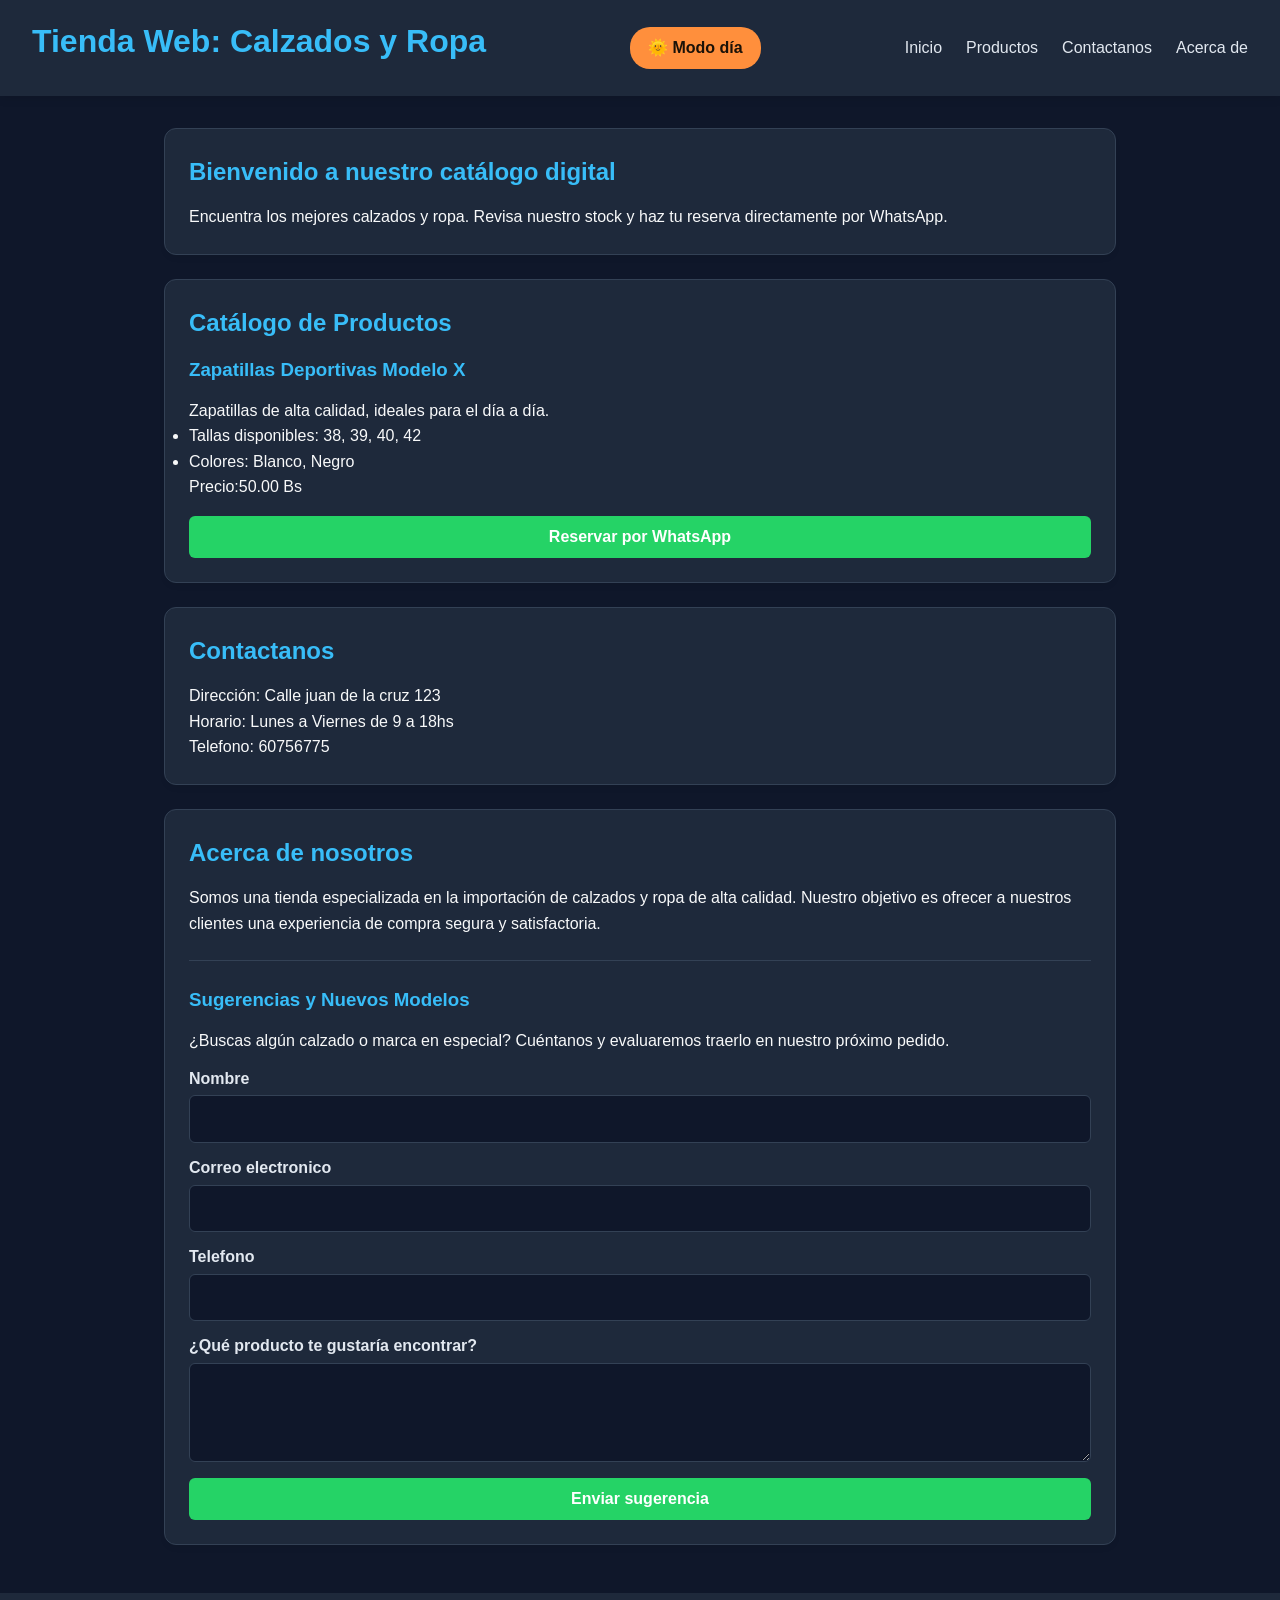
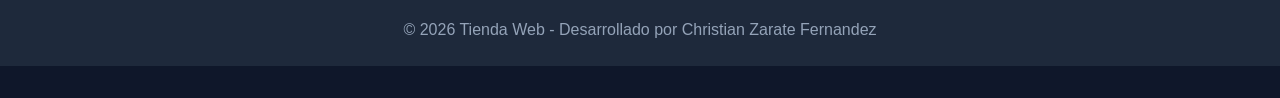
<file: index.html>
<!DOCTYPE html>
<html lang="es">
<head>
    <meta charset="UTF-8">
    <meta name="viewport" content="width=device-width, initial-scale=1.0">
    <title>Tienda Web: Calzados y Ropa</title>
    <link rel="stylesheet" href="styles.css">
</head>
<body>

    <header>
        <h1>Tienda Web: Calzados y Ropa</h1>
        <button type="button" id="btn-tema" class="boton-modo">🌞 Modo día</button>
        <nav>
            <button type="button" id="btn-menu" class="hamburguesa">☰ Menú</button>
            <ul>
                <li><a href="#inicio">Inicio</a></li>
                <li><a href="#productos">Productos</a></li>
                <li><a href="#contacto">Contactanos</a></li>
                <li><a href="#acercade">Acerca de</a></li>
            </ul>
        </nav>
    </header>

    <main>
        <section id="inicio" class="tarjeta">
            <h2>Bienvenido a nuestro catálogo digital</h2>
            <p>Encuentra los mejores calzados y ropa. Revisa nuestro stock y haz tu reserva directamente por WhatsApp.</p>
        </section>

        <section id="productos" class="tarjeta">
            <h2>Catálogo de Productos</h2>
            <article>
                <h3>Zapatillas Deportivas Modelo X</h3>
                <p>Zapatillas de alta calidad, ideales para el día a día.</p>
                <ul>
                    <li>Tallas disponibles: 38, 39, 40, 42</li>
                    <li>Colores: Blanco, Negro</li>
                </ul>
                <p>Precio:50.00 Bs</p>
                <a href="https://wa.me/59160756775" target="_blank">
                    <button type="button">Reservar por WhatsApp</button>
                </a>
            </article>
        </section>

        <section id="contacto" class="tarjeta">
            <h2>Contactanos</h2>
            <p>Dirección: Calle juan de la cruz 123</p>
            <p>Horario: Lunes a Viernes de 9 a 18hs</p>
            <p>Telefono: 60756775</p>
        </section>

        <section id="acercade" class="tarjeta">
            <h2>Acerca de nosotros</h2>
            <p>Somos una tienda especializada en la importación de calzados y ropa de alta calidad. Nuestro objetivo es ofrecer a nuestros clientes una experiencia de compra segura y satisfactoria.</p>
            
            <hr class="separador">

            <h3>Sugerencias y Nuevos Modelos</h3>
            <p>¿Buscas algún calzado o marca en especial? Cuéntanos y evaluaremos traerlo en nuestro próximo pedido.</p>
            
            <form id="form-sugerencia" novalidate>
                <label for="nombre">Nombre </label>
                <input type="text" id="nombre" name="nombre" required>

                <label for="correo">Correo electronico</label>
                <input type="email" id="correo" name="correo" required>

                <label for="whatsapp">Telefono</label>
                <input type="tel" id="whatsapp" name="whatsapp" >

                <label for="sugerencia">¿Qué producto te gustaría encontrar?</label>
                <textarea id="sugerencia" name="sugerencia" rows="3" required></textarea>

                <button type="submit" class="btn-enviar-pedido">Enviar sugerencia</button>

                <p id="aviso-sugerencia" class="aviso"></p>
                
            </form>
        </section>
    </main>
    <footer>
        <p>&copy; 2026 Tienda Web - Desarrollado por Christian Zarate Fernandez</p>
    </footer>
    <script src="script.js"></script>
</body>
</html>
</file>
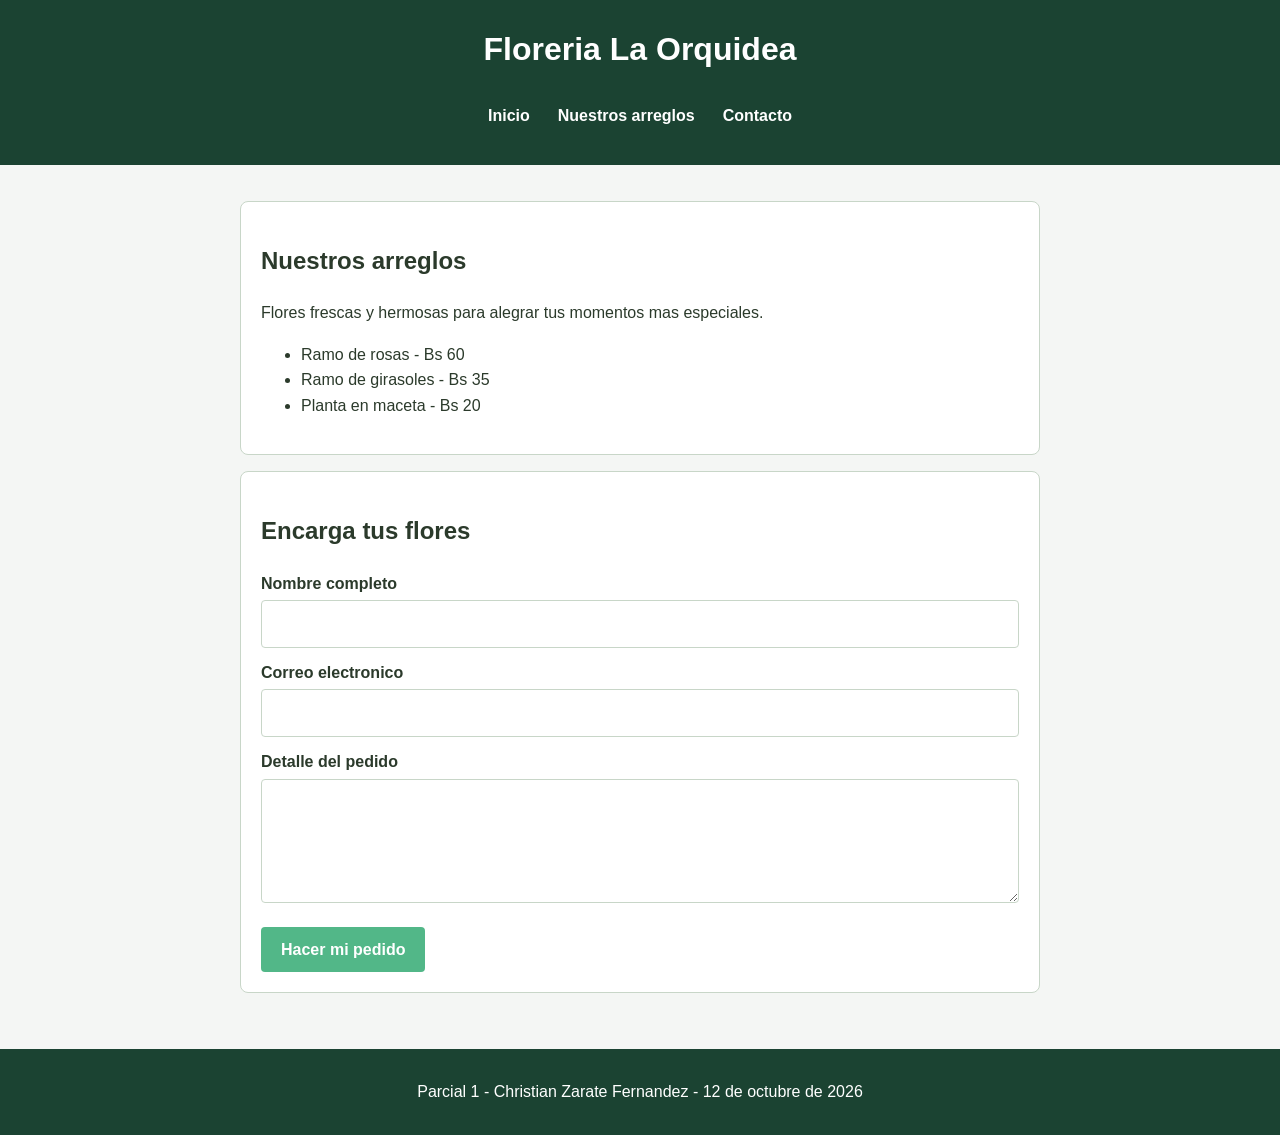
<file: parcial1/index.html>
<!DOCTYPE html>
<html lang="en">
<head>
    <meta charset="UTF-8">
    <meta name="viewport" content="width=device-width, initial-scale=1.0">
    <title>Floreria La Orquidea</title>
    <link rel="stylesheet" href="styles.css">
</head>
<body>
    <header id="inicio">
        <h1>Floreria La Orquidea</h1>
        <nav>
        <a href="#inicio">Inicio</a>
        <a href="#arreglos">Nuestros arreglos</a>
        <a href="#contacto">Contacto</a>
        </nav>
    </header>
    <main>
        <section id="arreglos" class="tarjeta">
            <h2>Nuestros arreglos</h2>
            <p>Flores frescas y hermosas para alegrar tus momentos mas especiales.</p>
            <ul>
                <li>Ramo de rosas - Bs 60</li>
                <li>Ramo de girasoles - Bs 35</li>
                <li>Planta en maceta - Bs 20</li>
            </ul>
        </section>

        <section id="contacto" class="tarjeta">
            <h2>Encarga tus flores</h2>
            <form>
                <label for="nombre">Nombre completo</label>
                <input type="text" id="nombre" name="nombre" required>
                <label for="correo">Correo electronico</label>
                <input type="email" id="correo" name="correo" required>
                <label for="detalle">Detalle del pedido</label>
                <textarea id="detalle" name="detalle" rows="4"></textarea>
            </form>
            <button type="button" id="btn-confirmar">Hacer mi pedido</button>
            <p id="mensaje" class="oculto"></p>
        </section>
    </main>
    <footer>
        <p>Parcial 1 - Christian Zarate Fernandez - 12 de octubre de 2026</p>
    </footer>
    <script src="script.js"></script>
</body>
</html>
</file>
<file: styles.css>
* {
    margin: 0;
    padding: 0;
    box-sizing: border-box;
    font-family: 'Segoe UI', Tahoma, Geneva, Verdana, sans-serif;
}

body {
    background-color: #0F172A;
    color: #F8F9FA;
    line-height: 1.6;
    padding-bottom: 2rem;
}

header {
    background-color: #1E293B;
    color: #FFFFFF;
    padding: 1rem 2rem;
    display: flex;
    justify-content: space-between;
    align-items: center;
    position: sticky;
    top: 0;
    box-shadow: 0 2px 10px rgba(0, 0, 0, 0.1);
    z-index: 1000;
}

header p {
    font-weight: bold;
    font-size: 1.2rem;
    letter-spacing: 0.5px;
}
nav {
    display: flex;
    align-items: center;
}

nav ul {
    display: flex;
    list-style: none;
    gap: 1.5rem;
    margin: 0;
    padding: 0;
}

nav a {
    color: #E2E8F0;
    text-decoration: none;
    font-weight: 500;
    transition: color 0.3s ease;
}

nav a:hover {
    color: #38BDF8;
}
#btn-menu {
    display: none;
}
.hamburguesa {
    background-color: #334155;
    color: #F8F9FA;
    border: 1px solid #475569;
    border-radius: 6px;
    padding: 6px 12px;
    font: inherit;
    font-weight: bold;
    cursor: pointer;
    width: auto;
    margin: 0;
}


main {
    max-width: 1000px;
    margin: 2rem auto;
    padding: 0 1.5rem;
}

h1, h2, h3 {
    color: #38BDF8;
    margin-bottom: 0.8rem;
}

.tarjeta {
    background-color: #1E293B;
    border: 1px solid #334155;
    border-radius: 12px;
    padding: 1.5rem;
    margin-bottom: 1.5rem;
    box-shadow: 0 4px 6px -1px rgba(0, 0, 0, 0.05);
    color: #F8F9FA;
}

.tarjeta hr.separador {
    border: none;
    border-top: 1px solid #334155;
    margin: 1.5rem 0;
}

.tarjeta form label {
    display: block;
    font-weight: bold;
    margin: 12px 0 4px;
    color: #E2E8F0;
}

.tarjeta form input,
.tarjeta form textarea {
    width: 100%;
    display: block;
    padding: 10px;
    border: 1px solid #334155;
    border-radius: 6px;
    box-sizing: border-box;
    font: inherit;
    background-color: #0F172A;
    color: #F8F9FA;
    resize: vertical; 
}

.tarjeta form input::placeholder,
.tarjeta form textarea::placeholder {
    color: #64748B;
}

body.claro .tarjeta hr.separador {
    border-top-color: #CBD5E1;
}

body.claro .tarjeta form label {
    color: #334155;
}

body.claro .tarjeta form input,
body.claro .tarjeta form textarea {
    background-color: #FFFFFF;
    border-color: #CBD5E1;
    color: #0F172A;
}

button {
    background-color: #25D366;
    color: #FFFFFF;
    border: none;
    padding: 0.75rem 1.25rem;
    font-size: 1rem;
    font-weight: bold;
    border-radius: 6px;
    cursor: pointer;
    transition: background-color 0.3s ease, transform 0.1s ease;
    width: 100%;
    margin-top: 1rem;
}

button:hover {
    background-color: #1EBE5D;
    transform: translateY(-1px);
}

.aviso {
    display: none;
    margin-top: 14px;
    padding: 10px 14px;
    border-radius: 6px;
    font-weight: bold;
}

.aviso.error {
    display: block;
    background-color: #f8d7da;
    color: #842029;
    border-left: 4px solid #dc3545;
}

.aviso.exito {
    display: block;
    background-color: #d1e7dd;
    color: #0f5132;
    border-left: 4px solid #198754;
}

footer {
    text-align: center;
    padding: 1.5rem;
    background-color: #1E293B;
    color: #94A3B8;
    margin-top: 3rem;
}

.boton-modo {
    background-color: #ff8f3c;
    color: #1a1208;
    border: none;
    border-radius: 20px;
    padding: 8px 18px;
    font: inherit;
    font-weight: bold;
    cursor: pointer;
    width: auto;
    margin-top: 0;
}

body.claro {
    background-color: #F8F9FA;
    color: #0F172A;
}

body.claro header {
    background-color: #1E293B;
    color: #ffffff;
}

body.claro header p {
    color: #FFFFFF;
}

body.claro nav a {
    color: #E2E8F0;
}
body.claro .hamburguesa {
    background-color: #334155;
    color: #FFFFFF;
    border-color: #475569;
}

body.claro h1{
    color: #d6d9e0;
} 
body.claro h2, 
body.claro h3 {
    color: #0F172A;
}

body.claro .tarjeta {
    background-color: #ffffff;
    border-color: #E2E8F0;
    color: #0F172A;
}

body.claro article {
    background-color: #F1F5F9;
    border-color: #CBD5E1;
}

body.claro footer {
    background-color: #1E293B;
    color: #94A3B8;
}

@media (max-width: 600px) {
    header {
        flex-direction: column; 
        gap: 1rem;
        padding: 1rem; 
        text-align: center;
    }

    nav {
        width: 100%;
        flex-direction: column;
        align-items: center;
    }

    #btn-menu {
        display: block;
        margin: 0 auto 10px auto;
    }

    nav ul {
        display: none;
        flex-direction: column; 
        align-items: center;
        gap: 0.8rem;
        padding-top: 12px;
        width: 100%;
    }
    nav ul.abierto {
        display: flex;
    }
}
</file>
<file: parcial1/styles.css>
body {
  margin: 0;
  font-family: Arial, Helvetica, sans-serif;
  background-color: #f4f6f4;
  color: #2b3a2b;
  line-height: 1.6;
}

header {
  background-color: #1b4332;
  color: #ffffff;
  text-align: center;
  padding: 24px 16px;
}

header h1 {
  margin: 0 0 16px;
}

main {
  max-width: 800px;
  margin: 0 auto;
  padding: 20px 16px;
}

.tarjeta {
  background-color: #ffffff;
  border: 1px solid #c8d6c8;
  border-radius: 8px;
  padding: 20px;
  margin: 16px 0;
}

form label {
  display: block;
  font-weight: bold;
  margin: 12px 0 4px;
}

form input,
form textarea {
  width: 100%;
  padding: 10px;
  border: 1px solid #c8d6c8;
  border-radius: 4px;
  box-sizing: border-box;
  font: inherit;
}

#btn-confirmar {
  margin-top: 16px;
  background-color: #52b788;
  color: #ffffff;
  border: none;
  border-radius: 4px;
  padding: 10px 20px;
  font: inherit;
  font-weight: bold;
  cursor: pointer;
}

.oculto {
  display: none;
}

#mensaje {
  margin-top: 12px;
  padding: 10px;
  background-color: #fdfefd;
  border-radius: 4px;
  font-weight: bold;
  color: #1b4332;
}

footer {
  background-color: #1b4332;
  color: #ffffff;
  text-align: center;
  padding: 14px 16px;
  margin-top: 20px;
}

nav {
  display: flex;
  justify-content: center;
  gap: 28px;
  background-color: #1b4332;
  padding: 12px 0;
}

nav a {
  color: #ffffff;
  text-decoration: none;
  font-weight: bold;
}

nav a:hover {
  color: #52b788;
}

@media (max-width: 600px) {
  nav {
    flex-direction: column;
    gap: 10px;
  }
}
</file>
